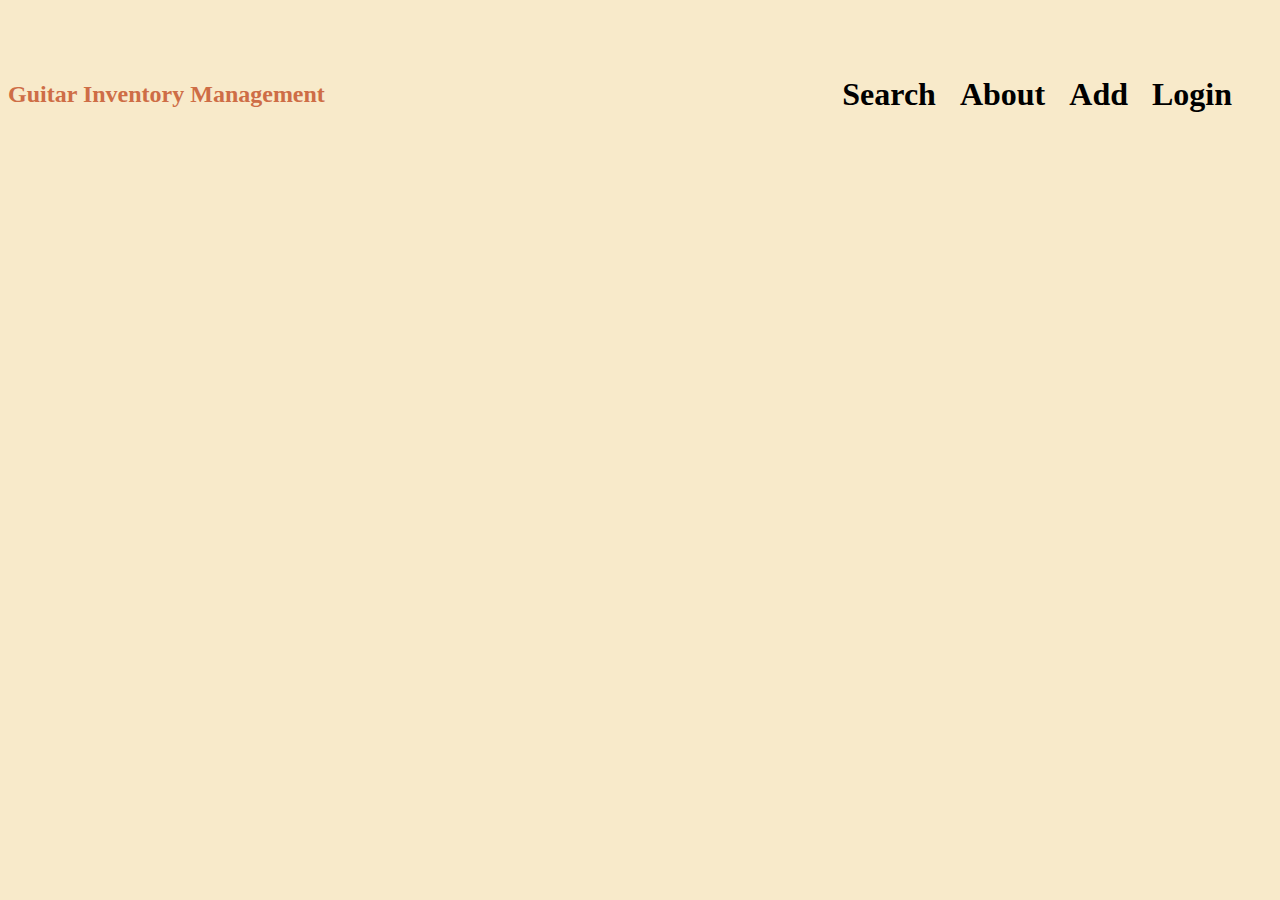
<file: about.html>
<!DOCTYPE html>
<html lang="en">
<head>
    <meta charset="UTF-8">
    <title>About</title>
    <link rel="stylesheet" href="src/styles.css">
</head>
<body>
<div class="NavigationBar">
  <div>
    <a href="index.html" class="Logo">Guitar Inventory Management</a>
  </div>
  <div >
    <a href="search.html" class="nav-item">Search</a>
    <a href="about.html" class="nav-item">About</a>
    <a href="add.html" class="nav-item">Add</a>
    <a href="login.html" class="nav-item">Login</a>
  </div>
</div>
<script src="register.js"></script>
</body>
</html>
</file>
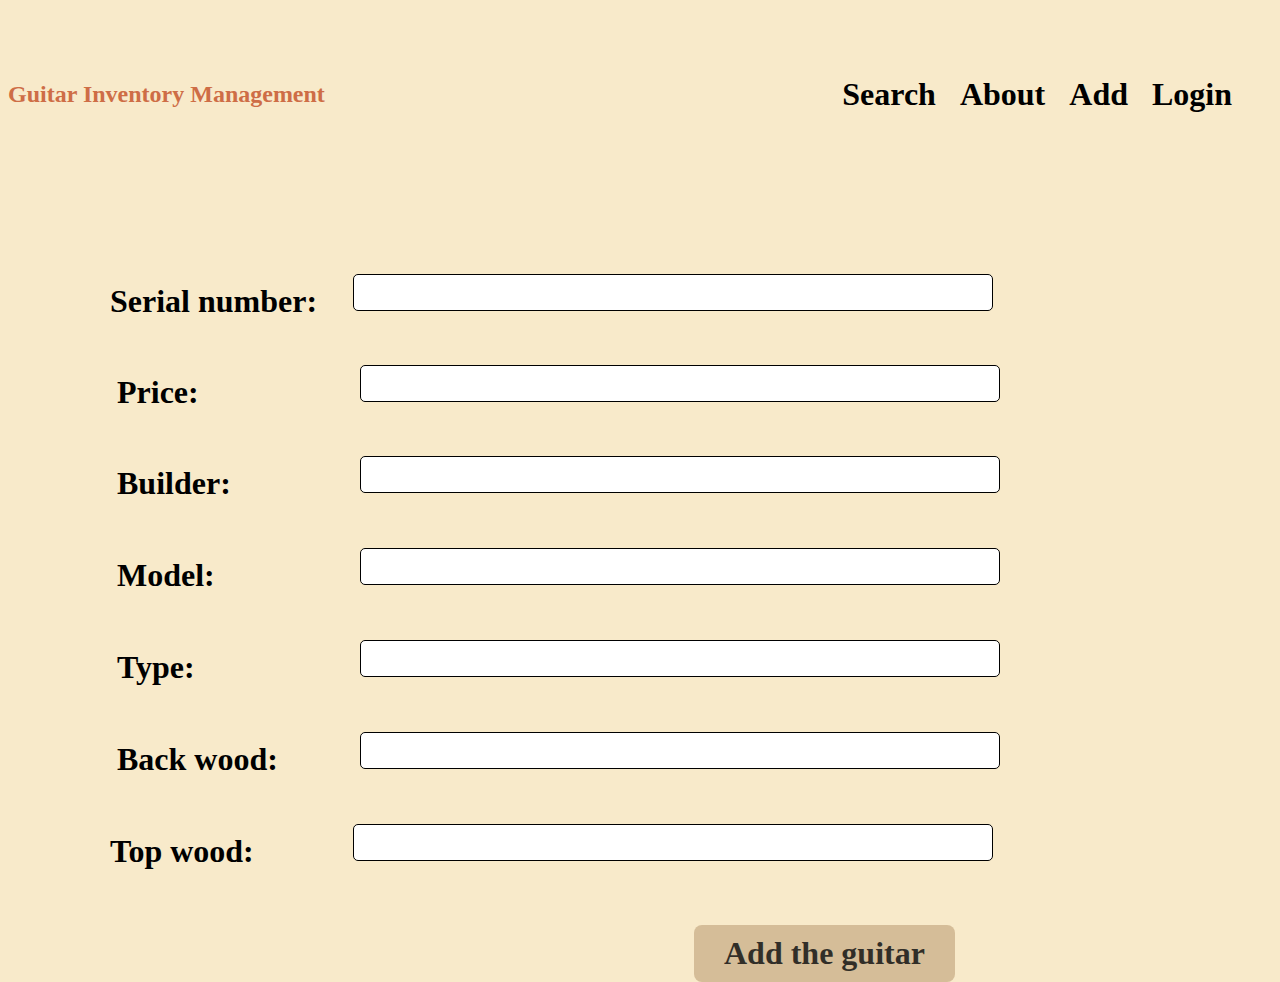
<file: add.html>
<!DOCTYPE html>
<html lang="en">
<head>
    <meta charset="UTF-8">
    <title>Add</title>
  <link rel="stylesheet" href="src/styles.css">
</head>
<body>
<div class="Home">
  <div class="NavigationBar">
    <div>
      <a href="index.html" class="Logo">Guitar Inventory Management</a>
    </div>
    <div >
      <a href="search.html" class="nav-item">Search</a>
      <a href="about.html" class="nav-item">About</a>
      <a href="add.html" class="nav-item">Add</a>
      <a href="login.html" class="nav-item">Login</a>
    </div>
  </div>
  <div class="SerialNumber" style="left: 102px; top: 275px; position: absolute; color: black; font-size: 32px; font-family: Inter; font-weight: 700; word-wrap: break-word">Serial number:</div>
  <input class="Frame1" style="width: 618px; padding: 10px; left: 345px; top: 266px; position: absolute; border-radius: 5px; border: 1px black solid"></input>
  <div class="Price" style="left: 109px; top: 366px; position: absolute; color: black; font-size: 32px; font-family: Inter; font-weight: 700; word-wrap: break-word">Price:</div>
  <div class="Builder" style="left: 109px; top: 457px; position: absolute; color: black; font-size: 32px; font-family: Inter; font-weight: 700; word-wrap: break-word">Builder:</div>
  <div class="Model" style="left: 109px; top: 549px; position: absolute; color: black; font-size: 32px; font-family: Inter; font-weight: 700; word-wrap: break-word">Model:</div>
  <div class="Type" style="left: 109px; top: 641px; position: absolute; color: black; font-size: 32px; font-family: Inter; font-weight: 700; word-wrap: break-word">Type:</div>
  <div class="BackWood" style="left: 109px; top: 733px; position: absolute; color: black; font-size: 32px; font-family: Inter; font-weight: 700; word-wrap: break-word">Back wood:</div>
  <div class="TopWood" style="left: 102px; top: 825px; position: absolute; color: black; font-size: 32px; font-family: Inter; font-weight: 700; word-wrap: break-word">Top wood:</div>
  <input class="frame2" style="width: 618px; padding: 10px; left: 352px; top: 357px; position: absolute; border-radius: 5px; border: 1px black solid"></input>
  <input class="Frame3" style="width: 618px; padding: 10px; left: 352px; top: 448px; position: absolute; border-radius: 5px; border: 1px black solid"></input>
  <input class="Frame4" style="width: 618px; padding: 10px; left: 352px; top: 540px; position: absolute; border-radius: 5px; border: 1px black solid"></input>
  <input class="Frame5" style="width: 618px; padding: 10px; left: 352px; top: 632px; position: absolute; border-radius: 5px; border: 1px black solid"></input>
  <input class="Frame6" style="width: 618px; padding: 10px; left: 352px; top: 724px; position: absolute; border-radius: 5px; border: 1px black solid"></input>
  <input class="Frame7" style="width: 618px; padding: 10px; left: 345px; top: 816px; position: absolute; border-radius: 5px; border: 1px black solid"></input>
  <div class="Button" onclick="checkFieldsAndNotify()" style="cursor: pointer; padding-left: 30px; padding-right: 30px; padding-top: 10px; padding-bottom: 10px; left: 686px; top: 917px; position: absolute; opacity: 0.80; background: #CDB38C; border-radius: 8px; justify-content: center; align-items: center; gap: 10px; display: inline-flex" style="padding-left: 30px; padding-right: 30px; padding-top: 10px; padding-bottom: 10px; left: 686px; top: 917px; position: absolute; opacity: 0.80; background: #CDB38C; border-radius: 8px; justify-content: center; align-items: center; gap: 10px; display: inline-flex">
    <div class="Button" style="color: black; font-size: 32px; font-family: Inter; font-weight: 700; word-wrap: break-word">Add the guitar</div>
  </div>
</div>
</body>
<script src="register.js"></script>
<script>
  const url = configuration.host();
  function checkFieldsAndNotify() {
    var inputs = document.querySelectorAll('.Home input');
    var allFilled = true;

    for (var i = 0; i < inputs.length; i++) {
      if (inputs[i].value.trim() === '') {
        allFilled = false;
        break;
      }
    }

    var guitarData = {
      serialNumber: inputs[0].value,
      price: parseFloat(inputs[1].value),
      builder: inputs[2].value,
      model: inputs[3].value,
      type: inputs[4].value,
      backWood: inputs[5].value,
      topWood: inputs[6].value
    };

    if (allFilled) {
      fetch(url+'/inventory/add', {
        method: 'POST',
        headers: {
          'Content-Type': 'application/json',
          'Authorization': `Bearer ${configuration.token()}`
        },
        body: JSON.stringify(guitarData),
      })
              .then(response => {
                if (response.ok) {
                  return response.json();
                }
                throw new Error('Network response was not ok.');
              })
              .then(data => {
                alert('Guitar successfully added.');
              })
              .catch(error => {
                console.error('There was a problem with the fetch operation:', error);
                alert('Failed to add guitar.');
              });
    } else {
      alert('Please fill in all fields');
    }
  }
</script>
</html>
</file>
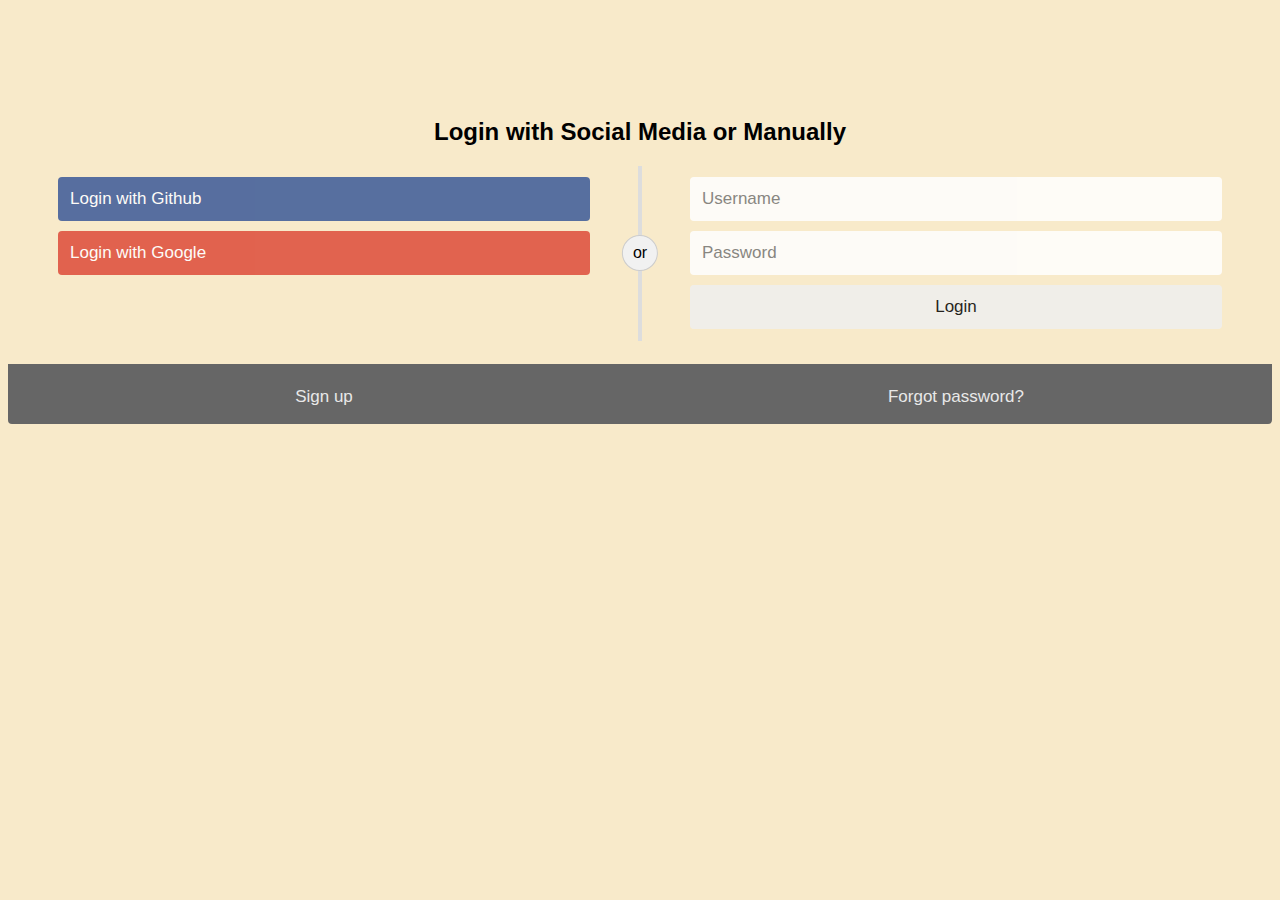
<file: login.html>
<!DOCTYPE html>
<html lang="en">
<head>
    <meta charset="UTF-8">
    <meta name="viewport" content="width=device-width, initial-scale=1.0">
    <link rel="stylesheet" href="login.css">
    <link rel="stylesheet" href="src/styles.css">
  <title>Login/Registeration</title>
</head>
<body>

      <div class="Home">
        <div id="navbar"></div>
      </div>
      <div class="container">
        <form>
          <div class="row">
            <h2 style="text-align:center">Login with Social Media or Manually</h2>
            <div class="vl">
              <span class="vl-innertext">or</span>
            </div>
      
            <div class="col">
              <a href="#" class="fb btn">
                <i class="fa fa-facebook fa-fw"></i> Login with Github
              </a>
              <a href="#" class="google btn">
                <i class="fa fa-google fa-fw"></i> Login with Google
              </a>
            </div>
      
            <div class="col">
              <div class="hide-md-lg">
                <p>Or sign in manually:</p>
              </div>
      
              <input type="text" id="username" placeholder="Username" required>
              <input type="password" id="password" placeholder="Password" required>
              <input type="button" onclick="login()" value="Login">
            </div>
      
          </div>
        </form>
      </div>
      
      <div class="bottom-container">
        <div class="row">
          <div class="col">
            <a href="register.html" style="color:white" class="btn">Sign up</a>
          </div>
          <div class="col">
            <a href="#" style="color:white" class="btn">Forgot password?</a>
          </div>
        </div>
      </div>

 
    
</body>
<script src="register.js"></script>
</html>
</file>
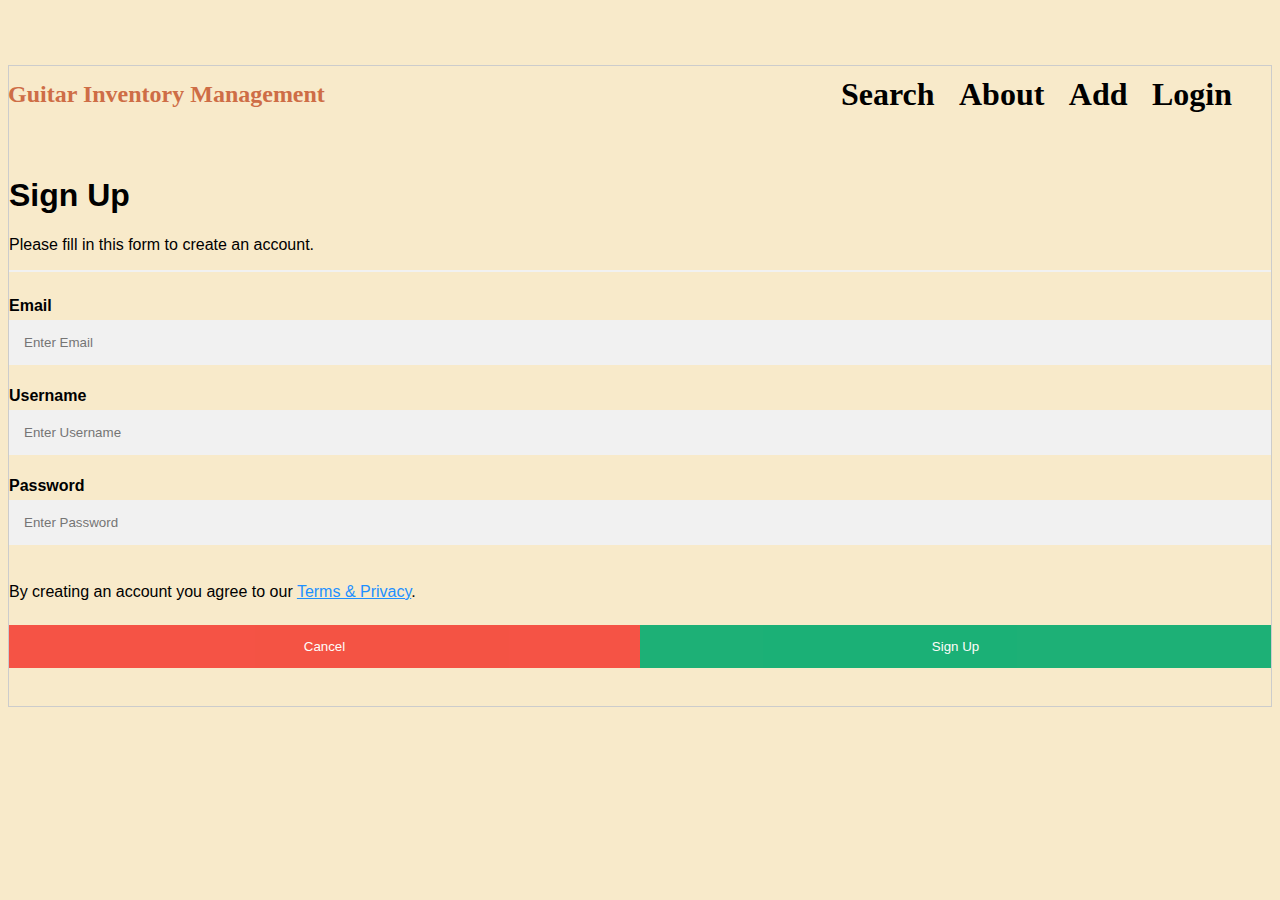
<file: register.html>
<!DOCTYPE html>
<html>
    <head>
        <meta charset="UTF-8">
        <meta name="viewport" content="width=device-width, initial-scale=1.0">
        <link rel="stylesheet" href="src/styles.css">
        <link rel="stylesheet" href="register.css">
        <title>Registeration</title>
    </head>
<body>

<div class="NavigationBar">
  <div>
    <a href="index.html" class="Logo">Guitar Inventory Management</a>
  </div>
  <div >
    <a href="search.html" class="nav-item">Search</a>
    <a href="about.html" class="nav-item">About</a>
    <a href="add.html" class="nav-item">Add</a>
    <a href="login.html" class="nav-item">Login</a>
  </div>
</div>
  <form  style="border:1px solid #ccc">
    <div class="container">
      <h1>Sign Up</h1>
      <p>Please fill in this form to create an account.</p>
      <hr>
      
      <label for="email"><b>Email</b></label>
      <input type="text" placeholder="Enter Email" id="email" required>
      
      <label for="username"><b>Username</b></label>
      <input type="text"  placeholder="Enter Username" id="username" required>
      
      <label for="password"><b>Password</b></label>
      <input type="password" placeholder="Enter Password" id="password" required>
      
      
      <p>By creating an account you agree to our <a href="#" style="color:dodgerblue">Terms & Privacy</a>.</p>
      
      <div class="clearfix">
        <button type="button" class="cancelbtn">Cancel</button>
        <button type="button" onclick="signup()" class="signupbtn">Sign Up</button>
      </div>
    </div>
  </form>
  
  

<script src="register.js"></script>
</body>
</html>
</file>
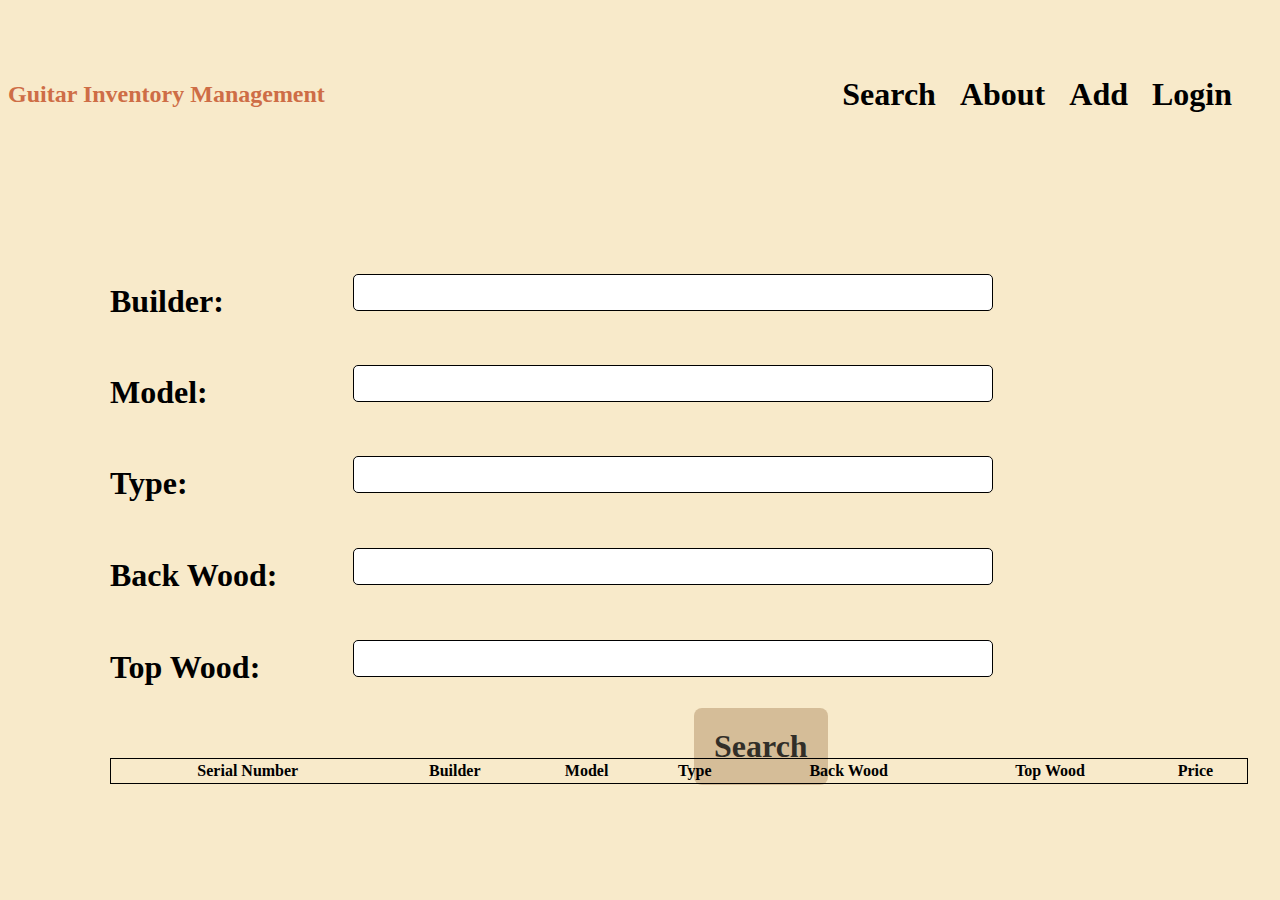
<file: search.html>
<!DOCTYPE html>
<html lang="en">
<head>
    <meta charset="UTF-8">
    <title>Search</title>
    <link rel="stylesheet" href="src/styles.css">
</head>
<body>
<div class="NavigationBar">
  <div>
    <a href="index.html" class="Logo">Guitar Inventory Management</a>
  </div>
  <div >
    <a href="search.html" class="nav-item">Search</a>
    <a href="about.html" class="nav-item">About</a>
    <a href="add.html" class="nav-item">Add</a>
    <a href="login.html" class="nav-item">Login</a>
  </div>
</div>
<div style="position: absolute; left: 102px; top: 275px; color: black; font-size: 32px; font-family: Inter; font-weight: 700;">Builder:</div>
<input id="builderInput" class="Frame1" style="width: 618px; padding: 10px; position: absolute; left: 345px; top: 266px; border-radius: 5px; border: 1px black solid">

<div style="position: absolute; left: 102px; top: 366px; color: black; font-size: 32px; font-family: Inter; font-weight: 700;">Model:</div>
<input id="modelInput" class="Frame2" style="width: 618px; padding: 10px; position: absolute; left: 345px; top: 357px; border-radius: 5px; border: 1px black solid">

<div style="position: absolute; left: 102px; top: 457px; color: black; font-size: 32px; font-family: Inter; font-weight: 700;">Type:</div>
<input id="typeInput" class="Frame3" style="width: 618px; padding: 10px; position: absolute; left: 345px; top: 448px; border-radius: 5px; border: 1px black solid">

<div style="position: absolute; left: 102px; top: 549px; color: black; font-size: 32px; font-family: Inter; font-weight: 700;">Back Wood:</div>
<input id="backWoodInput" class="Frame4" style="width: 618px; padding: 10px; position: absolute; left: 345px; top: 540px; border-radius: 5px; border: 1px black solid">

<div style="position: absolute; left: 102px; top: 641px; color: black; font-size: 32px; font-family: Inter; font-weight: 700;">Top Wood:</div>
<input id="topWoodInput" class="Frame5" style="width: 618px; padding: 10px; position: absolute; left: 345px; top: 632px; border-radius: 5px; border: 1px black solid">

<div id="searchButton" class="Button" onclick="fetchGuitars()" style="cursor: pointer; padding: 20px; position: absolute; left: 686px; top: 700px; opacity: 0.80; background: #CDB38C; border-radius: 8px; display: flex; justify-content: center; align-items: center; color: black; font-size: 32px; font-family: Inter; font-weight: 700;">Search</div>

<table id="searchResults" style="position: absolute; left: 102px; top: 750px; width: 90%; border: 1px black solid;">
    <tr>
        <th>Serial Number</th>
        <th>Builder</th>
        <th>Model</th>
        <th>Type</th>
        <th>Back Wood</th>
        <th>Top Wood</th>
        <th>Price</th>
    </tr>
</table>
<script src="register.js"></script>
<script>
    const url = configuration.host();

    function fetchGuitars() {
        const guitarData = {
            builder: document.getElementById('builderInput').value,
            model: document.getElementById('modelInput').value,
            type: document.getElementById('typeInput').value,
            backWood: document.getElementById('backWoodInput').value,
            topWood: document.getElementById('topWoodInput').value,
        };

        const queryString = new URLSearchParams(guitarData).toString();
        const headers = {
          headers: {'Authorization': `Bearer ${configuration.token()}`}
        };
        fetch(`${url}/inventory/search?${queryString}`, headers)
            .then(response => response.json())
            .then(data => {
                displayResults(data);
            })
            .catch(error => console.error('Error fetching guitars:', error));
    }

    function displayResults(guitars) {
        const table = document.getElementById('searchResults');
        table.innerHTML = '<tr><th>Serial Number</th><th>Builder</th><th>Model</th><th>Type</th><th>Back Wood</th><th>Top Wood</th><th>Price</th></tr>';
        guitars.forEach(guitar => {
            const row = `<tr>
            <td>${guitar.serialNumber}</td>
            <td>${guitar.builder}</td>
            <td>${guitar.model}</td>
            <td>${guitar.type}</td>
            <td>${guitar.backWood}</td>
            <td>${guitar.topWood}</td>
            <td>${guitar.price}</td>
            </tr>`;
            table.innerHTML += row;
        });
    }
</script>
</body>
</html>
</file>
<file: src/styles.css>
/* styles.css */
body,
.Home {
    position: relative;
    background: #F8EACA;
}

.Guitar1 {
    width: 733px;
    height: 571px;
    position: relative;
    left: 295px;
    top: 264px;
}

.NavigationBar {
    height: 57px;
    position: relative;
    top: 58px;
    display: flex;
    justify-content: space-between; /* Align items to the left and right */
    align-items: center;
}
.Logo{
    justify-content: left;
    width: 223px;
    height: 57px;
    color: #CE6D46;
    font-size: 24px;
    font-family: Inter;
    font-weight: 700;
    word-wrap: break-word;
    text-decoration: none;

}

.nav-item{
    justify-content: right;
    width: 102px;
    height: 45px;
    color: black;
    font-size: 32px;
    font-family: Inter;
    font-weight: 700;
    word-wrap: break-word;
    margin-right: 20px;
    text-decoration: none;
}

.GuitarInventoryManagement, .Search, .About, .Add {
    height: 45px; /* Adjust based on content */
}

.GuitarInventoryManagement {
    width: 223px;
    color: #CE6D46;
}

.Search {
    width: 214px;
}

.About, .Add {
    width: 102px;
}
.frame{
    width: 618px;
    padding: 10px;
    left: 352px;
    top:357px;
    position: absolute;
    border-radius: 5px;
    border: 1px black solid;
}

.topwood{
left: 102px; top: 825px; position: absolute; color: black; font-size: 32px; font-family: Inter; font-weight: 700; word-wrap: break-word"
}
</file>
<file: login.css>
body {font-family: Arial, Helvetica, sans-serif;}

* {
  box-sizing: border-box;
}

/* style the container */
.container {
  border-radius: 5px;
  padding: 90px 0 30px 0;
}

/* style inputs and link buttons */
input,
.btn {
  width: 100%;
  padding: 12px;
  border: none;
  border-radius: 4px;
  margin: 5px 0;
  opacity: 0.85;
  display: inline-block;
  font-size: 17px;
  line-height: 20px;
  text-decoration: none; /* remove underline from anchors */
}

input:hover,
.btn:hover {
  opacity: 1;
}

/* add appropriate colors to fb, twitter and google buttons */
.fb {
  background-color: #3B5998;
  color: white;
}

.twitter {
  background-color: #55ACEE;
  color: white;
}

.google {
  background-color: #dd4b39;
  color: white;
}

/* style the submit button */
input[type=submit] {
  background-color: #04AA6D;
  color: white;
  cursor: pointer;
}

input[type=submit]:hover {
  background-color: #45a049;
}

/* Two-column layout */
.col {
  float: left;
  width: 50%;
  margin: auto;
  padding: 0 50px;
  margin-top: 6px;
}

/* Clear floats after the columns */
.row:after {
  content: "";
  display: table;
  clear: both;
}

/* vertical line */
.vl {
  position: absolute;
  left: 50%;
  transform: translate(-50%);
  border: 2px solid #ddd;
  height: 175px;
}

/* text inside the vertical line */
.vl-innertext {
  position: absolute;
  top: 50%;
  transform: translate(-50%, -50%);
  background-color: #f1f1f1;
  border: 1px solid #ccc;
  border-radius: 50%;
  padding: 8px 10px;
}

/* hide some text on medium and large screens */
.hide-md-lg {
  display: none;
}

/* bottom container */
.bottom-container {
  text-align: center;
  background-color: #666;
  border-radius: 0px 0px 4px 4px;
}

/* Responsive layout - when the screen is less than 650px wide, make the two columns stack on top of each other instead of next to each other */
@media screen and (max-width: 650px) {
  .col {
    width: 100%;
    margin-top: 0;
  }
  /* hide the vertical line */
  .vl {
    display: none;
  }
  /* show the hidden text on small screens */
  .hide-md-lg {
    display: block;
    text-align: center;
  }
}
</file>
<file: register.css>
body {font-family: Arial, Helvetica, sans-serif;}
* {box-sizing: border-box}

/* Full-width input fields */
input[type=text], input[type=password] {
  width: 100%;
  padding: 15px;
  margin: 5px 0 22px 0;
  display: inline-block;
  border: none;
  background: #f1f1f1;
}

input[type=text]:focus, input[type=password]:focus {
  background-color: #ddd;
  outline: none;
}

hr {
  border: 1px solid #f1f1f1;
  margin-bottom: 25px;
}

/* Set a style for all buttons */
button {
  background-color: #04AA6D;
  color: white;
  padding: 14px 20px;
  margin: 8px 0;
  border: none;
  cursor: pointer;
  width: 100%;
  opacity: 0.9;
}

button:hover {
  opacity:1;
}

/* Extra styles for the cancel button */
.cancelbtn {
  padding: 14px 20px;
  background-color: #f44336;
}

/* Float cancel and signup buttons and add an equal width */
.cancelbtn, .signupbtn {
  float: left;
  width: 50%;
}

/* Add padding to container elements */
.container {
  padding: 90px 0 30px 0;
}

/* Clear floats */
.clearfix::after {
  content: "";
  clear: both;
  display: table;
}

/* Change styles for cancel button and signup button on extra small screens */
@media screen and (max-width: 300px) {
  .cancelbtn, .signupbtn {
     width: 100%;
  }
}
</file>
